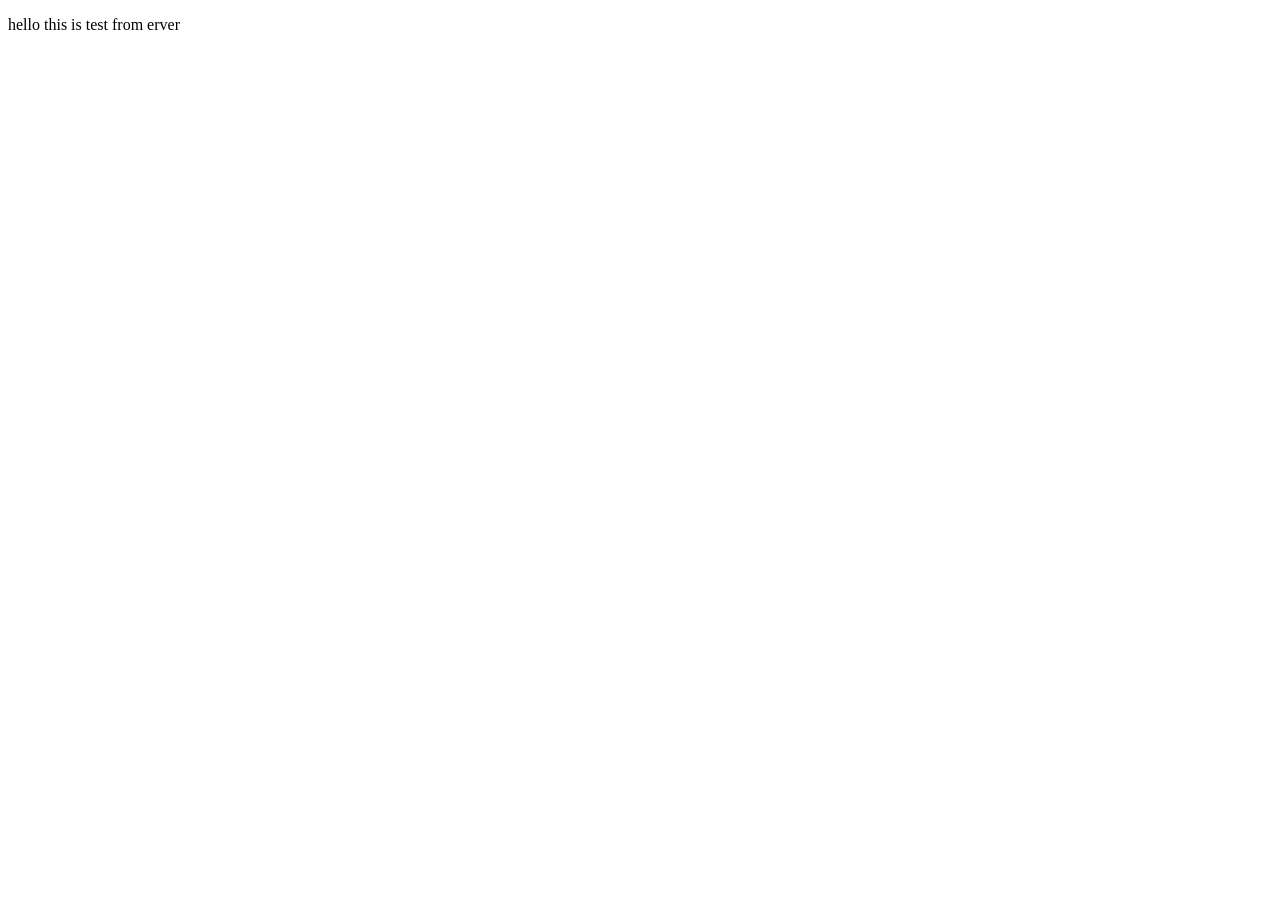
<file: 01-html/test-live-server/index.html>
<!DOCTYPE html>
<html>
<head>
	<meta charset="utf-8">
	<meta name="viewport" content="width=device-width, initial-scale=1">
	<title>alire</title>
</head>
<body>
	<p>hello this is test from erver</p>

</body>
</html>
</file>
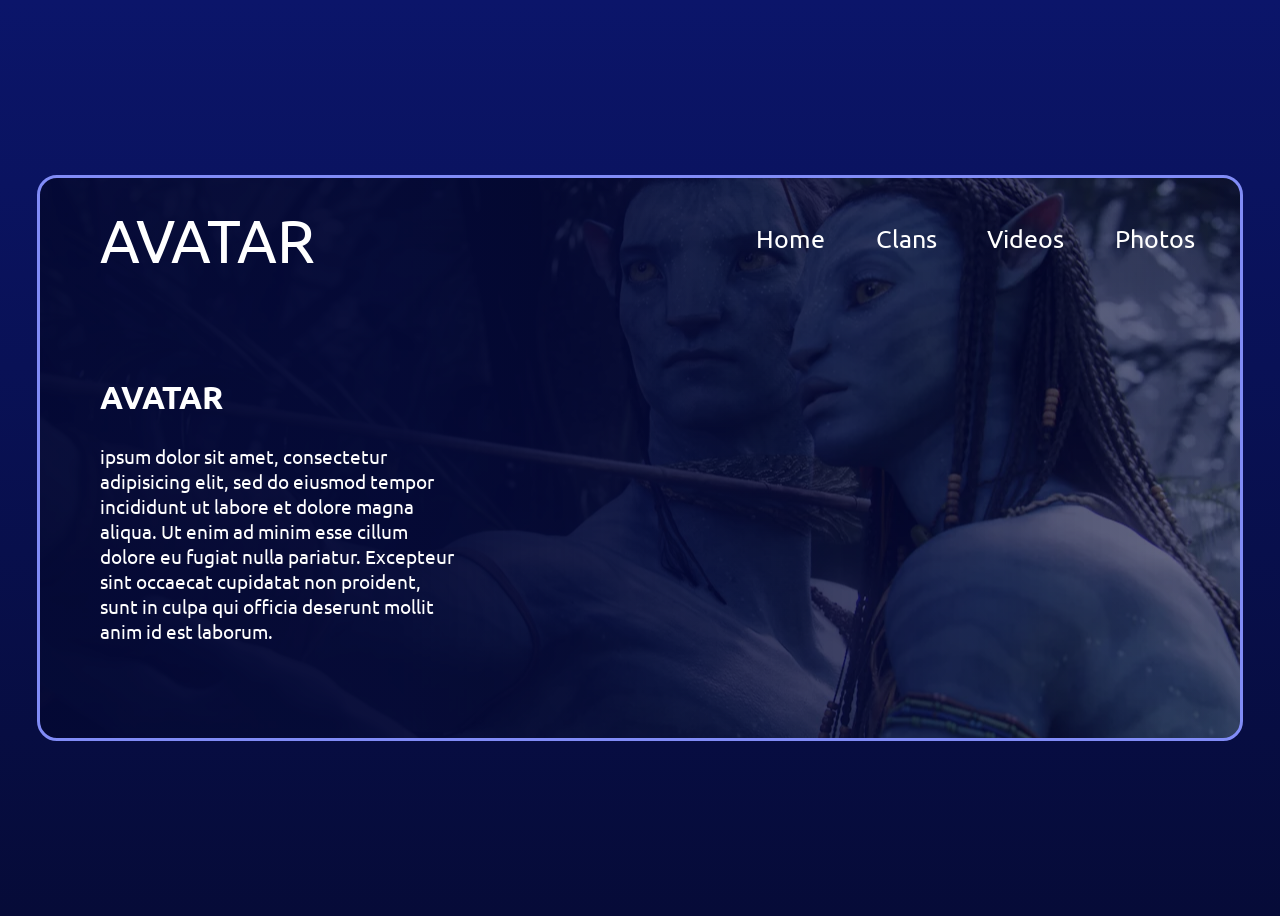
<file: html-css/avatar-website/index.html>
<!DOCTYPE html>
<html>
<head>
	<meta charset="utf-8">
	<meta name="viewport" content="width=device-width, initial-scale=1">
	<link rel="stylesheet" type="text/css" href="style.css">
	<title>AVATAR | Practice</title>
</head>

<body>

		<div class="container">
		<header>
			<a href="#" class="logo">avatar</a>
			<ul>
				<li><a href="#">Home</li>
				<li><a href="#">Clans</li>
				<li><a href="#">Videos</li>
				<li><a href="#">Photos</li>
			</ul>
		</header>

		<div class="content">
			<div class="text">
			<h2>AVATAR</h2>				
			<p>ipsum dolor sit amet, consectetur adipisicing elit, sed do eiusmod
			tempor incididunt ut labore et dolore magna aliqua. Ut enim ad minim esse
			cillum dolore eu fugiat nulla pariatur. Excepteur sint occaecat cupidatat non
			proident, sunt in culpa qui officia deserunt mollit anim id est laborum.</p>
			</div>

		</div>
	</div>

</body>
</html>
</file>
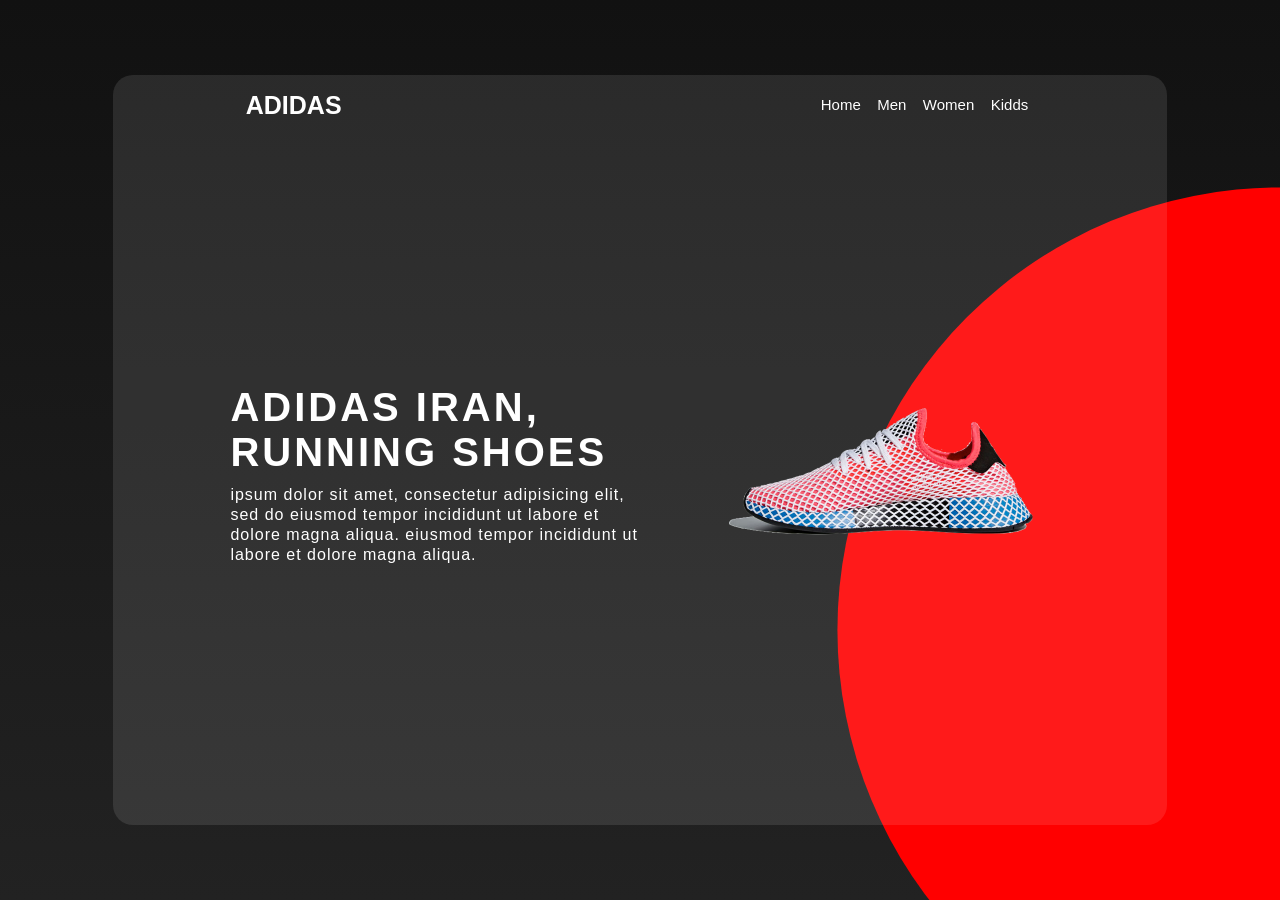
<file: html-css/glass-website/index.html>
<!DOCTYPE html>
<html>
<head>
	<meta charset="utf-8">
	<meta name="viewport" content="width=device-width, initial-scale=1">
	<link rel="stylesheet" type="text/css" href="style.css">
	<title>Adidas</title>
</head>
<body>
	<div class="container">
		<nav>
			<a class="logo" href="#">Adidas</a>
			<ul>
				<li><a href="#">Home</a></li>
				<li><a href="#">Men</a></li>
				<li><a href="#">Women</a></li>
				<li><a href="#">Kidds</a></li>
			</ul>
		</nav>

		<div class="content">
			<div class="text">
				<h2>Adidas Iran, <br>
				Running Shoes</h2>
				<p>ipsum dolor sit amet, consectetur adipisicing elit, sed do 	eiusmod
					tempor incididunt ut labore et dolore magna aliqua. eiusmod
					tempor incididunt ut labore et dolore magna aliqua.</p>
			</div>
			<div class="image">
				<img src="images/shoes.png">
			</div>
		</div>



	</div>


</body>
</html>
</file>
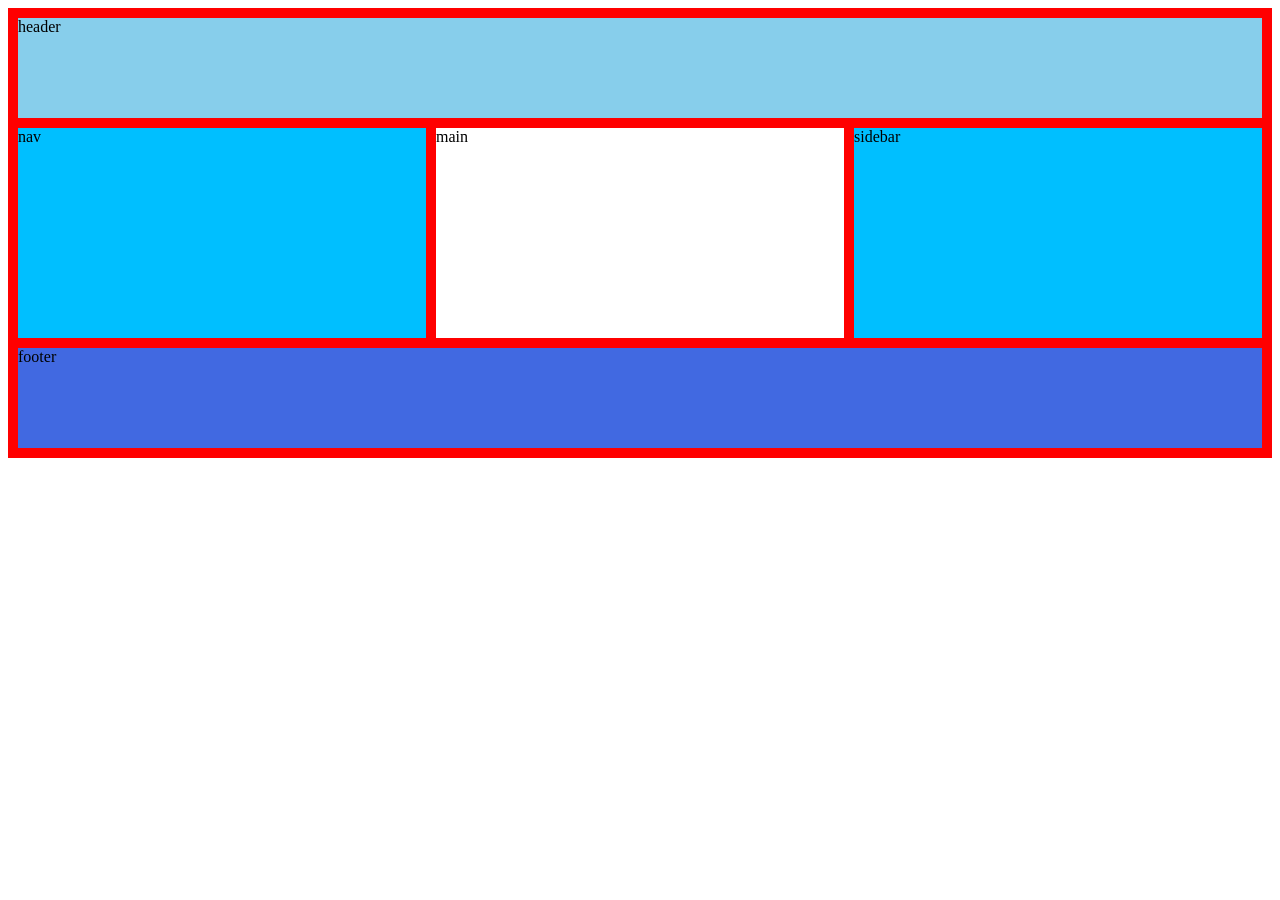
<file: html-css/practice-flex1/index.html>
<!DOCTYPE html>
<html>
<head>
	<meta charset="utf-8">
	<meta name="viewport" content="width=device-width, initial-scale=1">
	<title>grid training</title>
	<link rel="stylesheet" type="text/css" href="style.css">
</head>
<body>

	<div class="parent">
		<div class="header">header</div>
		<div class="nav">nav</div>
		<div class="main">main</div>
		<div class="sidebar">sidebar</div>
		<div class="footer">footer</div>
	</div>

</body>
</html>
</file>
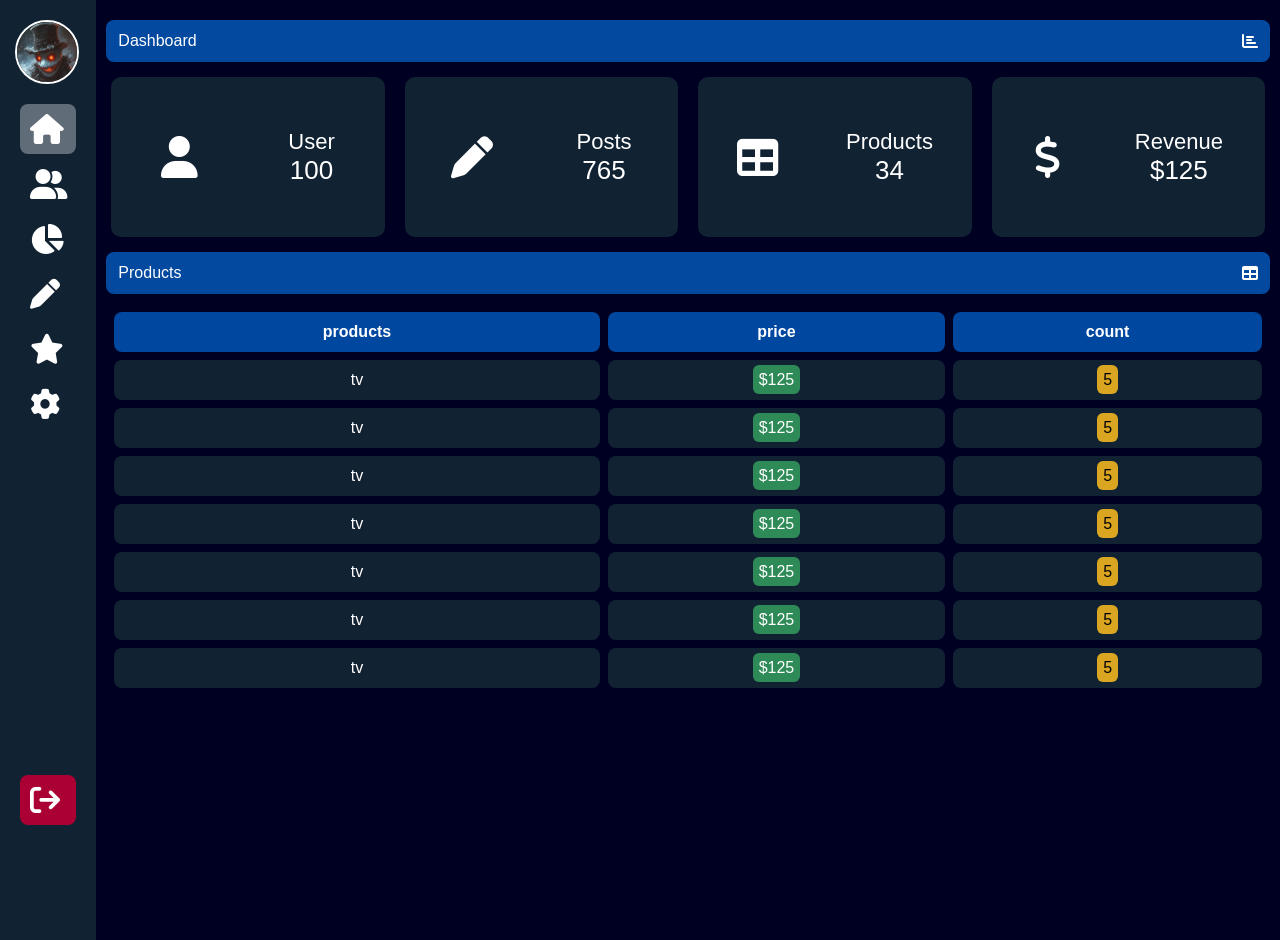
<file: html-css/responsive-dashboard/index.html>
<!DOCTYPE html>
<html>
<head>
	<meta charset="utf-8">
	<meta name="viewport" content="width=device-width, initial-scale=1">

	<link rel="stylesheet" href="https://cdnjs.cloudflare.com/ajax/libs/font-awesome/6.4.0/css/all.min.css">
	
	<link rel="stylesheet" href="style.css">
	
	<title>Crypto Currency Web App</title>
</head>
<body>

	<div class="menu">
		<ul>
		<li class="profile">
			<div class="img-box">
				<img src="pic.png" alt="profile">
			</div>
			<h2>snowKidd</h2>
		</li>
		<li>
			<a class="active" href="#">
				<i class="fas fa-home"></i>
				<p>Dashboard</p>
			</a>
		</li>
		<li>
			<a href="#">
				<i class="fas fa-user-group"></i>
				<p>Group</p>
			</a>
		</li>
		<li>
			<a href="#">
				<i class="fas fa-chart-pie"></i>
				<p>Chart</p>
			</a>
		</li>
		<li>
			<a href="#">
				<i class="fas fa-pen"></i>
				<p>Posts</p>
			</a>
		</li>
		<li>
			<a href="#">
				<i class="fas fa-star"></i>
				<p>Favourite</p>
			</a>
		</li>
		<li>
			<a href="#">
				<i class="fas fa-cog"></i>
				<p>Settings</p>
			</a>
		</li>
		<li class="log-out">
			<a href="#">
				<i class="fas fa-sign-out"></i>
				<p>Log Out</p>
			</a>
		</li>
		</ul>
	</div>

<div class="content">		
	<div class="title-info">
		<p>Dashboard</p>
		<i class="fas fa-chart-bar"></i>
	</div>

	<div class="data-info">
		<div class="box">
			<i class="fas fa-user"></i>
				<div class="data">
					<p>User</p>
					<span>100</span>
				</div>
		</div>

		<div class="box">
			<i class="fas fa-pen"></i>
			<div class="data">
				<p>Posts</p>
				<span>765</span>
			</div>
		</div>

		<div class="box">
			<i class="fas fa-table"></i>
			<div class="data">
				<p>Products</p>
				<span>34</span>
			</div>
		</div>

		<div class="box">
			<i class="fas fa-dollar"></i>
			<div class="data">
				<p>Revenue</p>
				<span>$125</span>
			</div>
		</div>
	</div>

	<div class="title-info">
		<p>Products</p>
		<i class="fas fa-table"></i>
	</div>

	<table>
		<thead>
			<tr>
				<th>products</th>
				<th>price</th>
				<th>count</th>
			</tr>
		</thead>
		<tbody>
		<tr>
			<td>tv</td>
			<td><span class="price">$125</span></td>
			<td><span class="count">5</span></td>
		</tr>
		<tr>
			<td>tv</td>
			<td><span class="price">$125</span></td>
			<td><span class="count">5</span></td>
		</tr>
		<tr>
			<td>tv</td>
			<td><span class="price">$125</span></td>
			<td><span class="count">5</span></td>
		</tr>
		<tr>
			<td>tv</td>
			<td><span class="price">$125</span></td>
			<td><span class="count">5</span></td>
		</tr>
		<tr>
			<td>tv</td>
			<td><span class="price">$125</span></td>
			<td><span class="count">5</span></td>
		</tr>
		<tr>
			<td>tv</td>
			<td><span class="price">$125</span></td>
			<td><span class="count">5</span></td>
		</tr>
		<tr>
			<td>tv</td>
			<td><span class="price">$125</span></td>
			<td><span class="count">5</span></td>
		</tr>
		</tbody>
	</table>


</div>

</body>
</html>
</file>
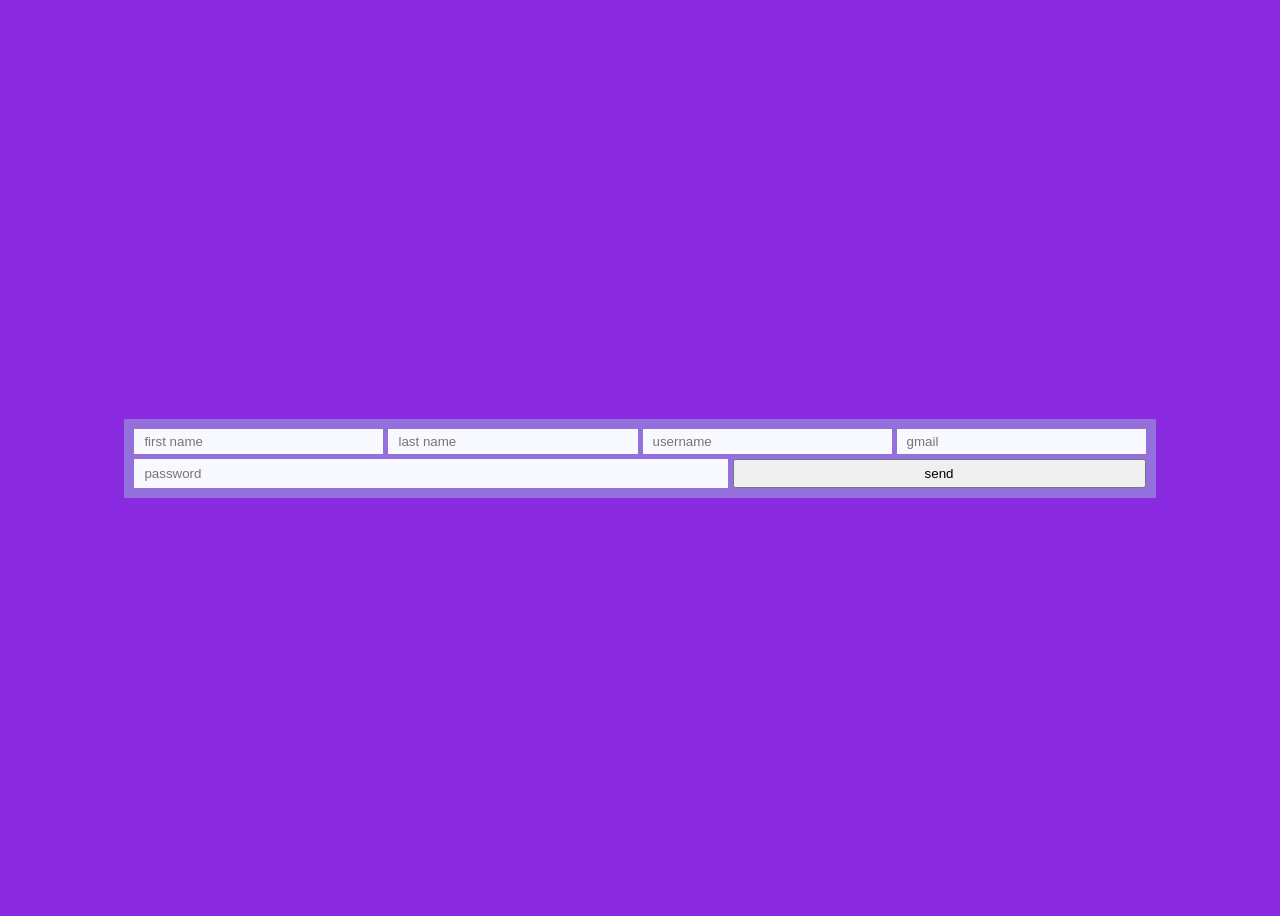
<file: html-css/sign-up-form/index.html>
<!DOCTYPE html>
<html>
<head>
	<meta charset="utf-8">
	<meta name="viewport" content="width=device-width, initial-scale=1">
	<link rel="stylesheet" type="text/css" href="style.css">
	<title>Sign-Up Project</title>
</head>
<body>
	<form>
		<input type="text" placeholder="first name">
		<input type="text" placeholder="last name">
		<input type="text" placeholder="username">
		<input type="gmail" placeholder="gmail">
		<input type="password" placeholder="password">
		<button type="submit"> send </button>
	</form>
</body>
</html>
</file>
<file: html-css/avatar-website/style.css>
@import url('https://fonts.googleapis.com/css2?family=Ubuntu:ital,wght@0,300;0,400;0,500;0,700;1,300;1,400;1,500;1,700&display=swap');

*{
	    font-family: "Ubuntu", sans-serif;
	    text-decoration: none;

}

body {
	display: flex;
	background-image: linear-gradient(#0B156A , #060B38);
	height: 100vh;
	justify-content: center;
	align-items: center;
}

body a,p {
	text-decoration: none;
	color: white;
}

.container{

	background: linear-gradient(to right, rgba(4, 9, 54, 0.97) 30%, rgba(4, 9, 54, 0.6)),
	url("images/avatar.webp") right center / cover no-repeat;

	width: 95%;
	height: 560px;

    border: 3px solid rgba(129, 140, 247, 1.0);
    border-radius: 20px;
    overflow: hidden;

}
.container:hover{
	background: linear-gradient(to right, rgba(4, 9, 54, 0.97) 30%, transparent),
	url("images/avatar.webp") right center / cover no-repeat;
}
header{
	display: flex;
	justify-content: center;
	align-items: center;
	padding: 10px;
	margin: 10px;	
}

.logo {
	padding: 0px 40px;
	font-size: 60px;
	text-transform: uppercase;

}

.container ul {
	display: flex;

	width: 40%;
	font-size: 25px;
	list-style: none;
	
	justify-content: space-between;
	margin-left: auto;
}


.content {
	display: flex;
	justify-content: center;
	width: 30%;
	padding: 40px;
	margin: 20px;
}


.text h2{
	font-size: 32px;
}
.text p{
	font-size: 19px;
}
</file>
<file: html-css/glass-website/style.css>
*{
	padding: 0;
	margin: 0;
	font-family: sans-serif;
}
body {
	background: linear-gradient(#111,#222);
	height: 100vh;
	width: 100%;
	display: flex;
	justify-content: center;
	align-items: center;
}
body::after{
	content: '';
	width: 100%;
	height: 100%;
	background: red;
	position: absolute;
	clip-path: circle(40% at right 70%);
	z-index: -1;
}
.container{
	width: 80%;
	height: 80%;
	background: rgba(255, 255, 255, 0.1);
	border-radius: 20px;
	padding: 15px;

}
nav {
	display: flex;
	justify-content: space-between;
	align-items: center;
	width: 77%;
	margin: auto;
}
nav .logo {
	color: #fff;
	text-decoration: none;
	font-size: 25px;
	font-weight: 700;
	text-transform: uppercase;
}
nav ul li{
	display: inline-block;
	margin:  6px;
}
nav ul li a{
	color: #fff;
	text-decoration: none;
	font-size: 15px;
	font-weight: 500;
}
nav ul li a:hover{
	color: red;
}

.content {
	display: flex;
	justify-content: space-between;
	align-items: center;
	height: 100%;
	width: 80%;
	margin: auto;
	overflow: hidden;
}
.content .text{
	color: white;
	width: 50%;
}
.content .text h2{
	font-size: 40px;
	text-transform: uppercase;
	font-weight: 700;
	letter-spacing: 3px;
}
.content .text p{
	font-size: 16px;
	line-height: 20px;
	margin: 10px 0;
	letter-spacing: 1px;
}
.content .image{
	width: 40%;
}
.content .image img{
	width: 320px;
}

@media screen and (min-width: 400px) and (max-width: 600px){
	.content, nav{
		flex-direction: column;
		justify-content: center;
	}
	.content .text {
		width: 100%;
	}
	.content .image{
		width: 100%;
	}
	.content .image img{
		width: 100%;
	}
	.content .text h2{

		font-size: 35px;
		text-transform: uppercase;
		font-weight: 700;
		letter-spacing: 2px;
	}
	.content .text p{
		font-size: 16px;
		line-height: 19px;
		margin: 5px 0;
		letter-spacing: 1px;
	}
}


@media screen and (min-width: 600px) and (max-width: 800px){
	.content, nav{
		flex-direction: column;
		justify-content: center;
	}
	.content .image, .content .text {
		width: 80%;
	}
	.content .text h2{

		font-size: 35px;
		text-transform: uppercase;
		font-weight: 700;
		letter-spacing: 2px;
	}
	.content .text p{
		font-size: 16px;
		line-height: 19px;
		margin: 5px 0;
		letter-spacing: 1px;
	}
}

@media screen and (min-width: 800px) and (max-width: 1000px){
	.content .image img{
	width: 280px;
	}
	.content .image{
	width: 52%;
}	
}

@media screen and (min-width: 1000px) and (max-width: 1200px){

	.content .image img{
	width: 280px;
	}
	.content .image{
	width: 50%;
	}	
}
</file>
<file: html-css/practice-flex1/style.css>
.parent{
	background-color: red;
	display: grid;
	padding: 10px;
	grid-template-columns: repeat(3, 1fr);
	grid-template-rows: repeat(4, 100px);
	gap: 10px;
}
.header {
	grid-column: 1/-1;
	background: skyblue;
}
.nav {
	grid-row: 2/4;
	background: deepskyblue;
}
.main {
	grid-row: 2/4;
	background: white;
}
.sidebar {
	grid-row: 2/4;
	background: deepskyblue;
}
.footer {
	grid-column: 1/-1;
	background: royalblue;
}
</file>
<file: html-css/responsive-dashboard/style.css>
*{
	padding: 0;
	margin: 0;
	color: white;
	font-family: sans-serif;
}body{
	background: #002;
	display: flex;
}
/*==========*/
/*Menu Style*/
/*==========*/
.menu{
	background-color: #123;
	width: 62px;
	height: 100vh;
	padding: 20px;
	overflow: hidden;
	transition: .5s;
	position: sticky;
	top: 0;

}.menu:hover {
	width: 260px;
}.profile { /*Menu Ptofile*/
	display: flex;
	align-items: center;
	gap: 30px;
	padding-bottom: 15px;
}.profile h2{
	font-size: 20px;
	text-transform: capitalize;
}.img-box { /*Menu Profile img*/
	width: 60px;
	height: 60px;
	margin-left: -5px;
	border-radius: 50%;
	overflow: hidden;
	border: 2px solid white;
	flex-shrink: 0;
}.img-box img{ 
	width: 100%; 
}ul{ 		/*Menu buttons*/
	list-style: none;
	position: relative;
	height: 90%;
}ul li a{
	display: block;
	text-decoration: none;
	padding: 10px;
	margin: 5px 0px;
	border-radius: 8px;
	display: flex;
	align-items: center;
	gap: 40px;
	transition: .5s;
	flex-shrink: 0;
}ul li a:hover, .active, .data-info .box:hover, td:hover{ /* The Hover Is Here */
	background-color: #ffffff55;
}ul li a i{
	font-size: 30px;
}.log-out {
	position: absolute;
	bottom: 0;
	width: 100%;
}.log-out a {
    background-color: #a03;
    white-space: nowrap;
}

/*=============*/
/*The Main Page*/
/*=============*/
.content{
	width: 100%;
	margin: 10px;
}.title-info { /*Dashboard Label*/
	background-color: #0481ff90;
	display: flex;
	padding: 12px;
	border-radius: 8px;
	justify-content: space-between;
	align-items: center;
	margin: 10px 0;
}.data-info { /* Data Boxes*/
	display: flex;
	justify-content: space-between;
	align-items: center;
	flex-wrap: wrap;
	gap: 10px;
}.data-info .box{
	background-color: #123;
	height: 150px;
	flex-basis: 150px;
	flex-grow: 1;
	border-radius: 10px;
	padding: 5px;
	margin: 5px;
	display: flex;
	align-items: center;
	justify-content: space-around;
	transition: .5s;
}.data-info .box i{
	font-size: 42px;
}.data-info .box .data{
	text-align: center;
	font-size: 22px;
}.data-info .box span{
	font-size: 26px;
}
/*=============*/
/* Table Style */
/*=============*/
table{
	width: 100%;
	text-align: center;
	border-spacing: 8px;
}
td, th{
	background-color: #123;
	height: 40px;
	border-radius: 8px;
}
th{
	background-color: #0080ff90;
}
.price, .count{
	padding: 6px;
	border-radius: 6px;
}
.price{
	background-color: seagreen;
}
.count{
	background-color: goldenrod;
	color: black;

}
</file>
<file: html-css/sign-up-form/style.css>
body {
	background: blueviolet;
	display: flex;
	justify-content: center;
	align-items: center;
	height: 100vh;
}

form {
	background: mediumpurple;
	padding: 10px;
	width: 80%;

	display: flex;
	flex-wrap: wrap;
	gap: 5px;
}

form input{
	background: ghostwhite;
	border: none;
	outline: none;
	color: black;
	padding: 5px 10px;
	flex-basis: 200px;
	flex-grow: 1;
}
form button {
	padding: 5px 10px;
	flex-basis: 40px;
	flex-grow: 1;
}
</file>
